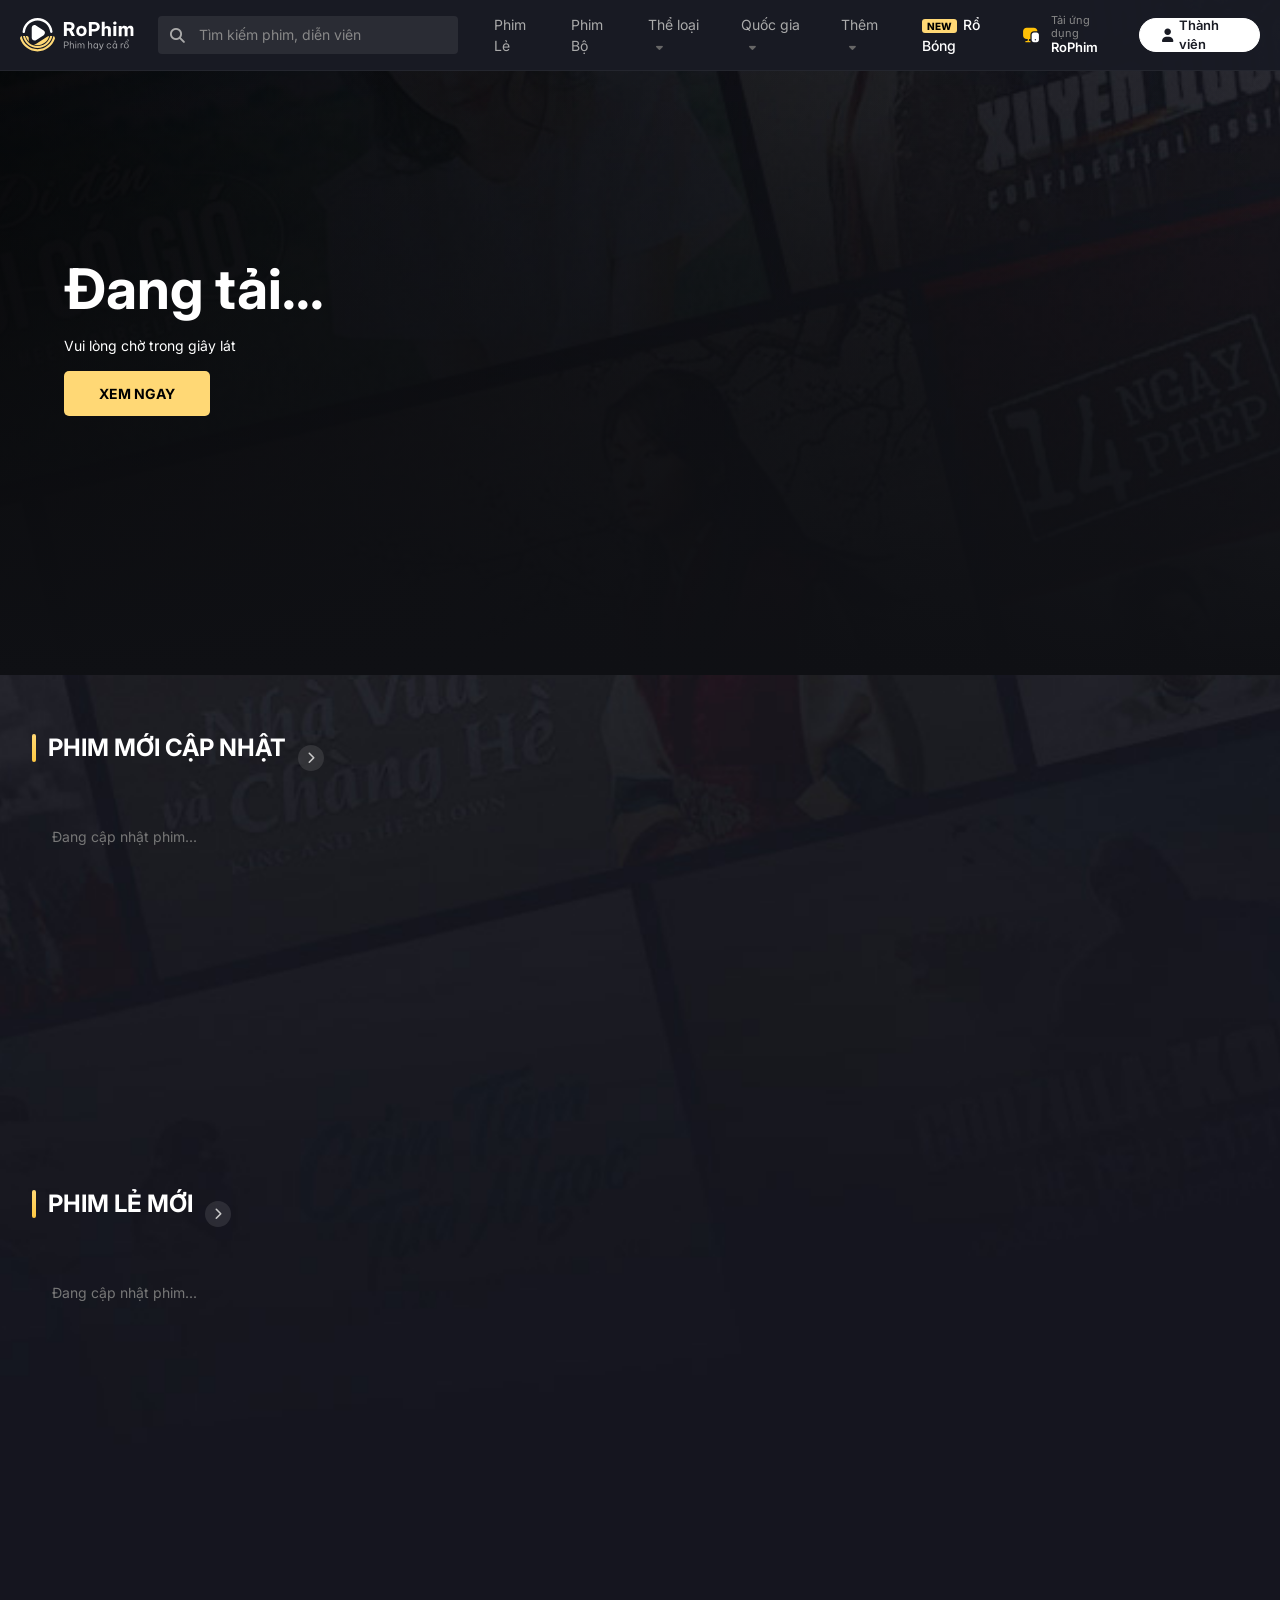
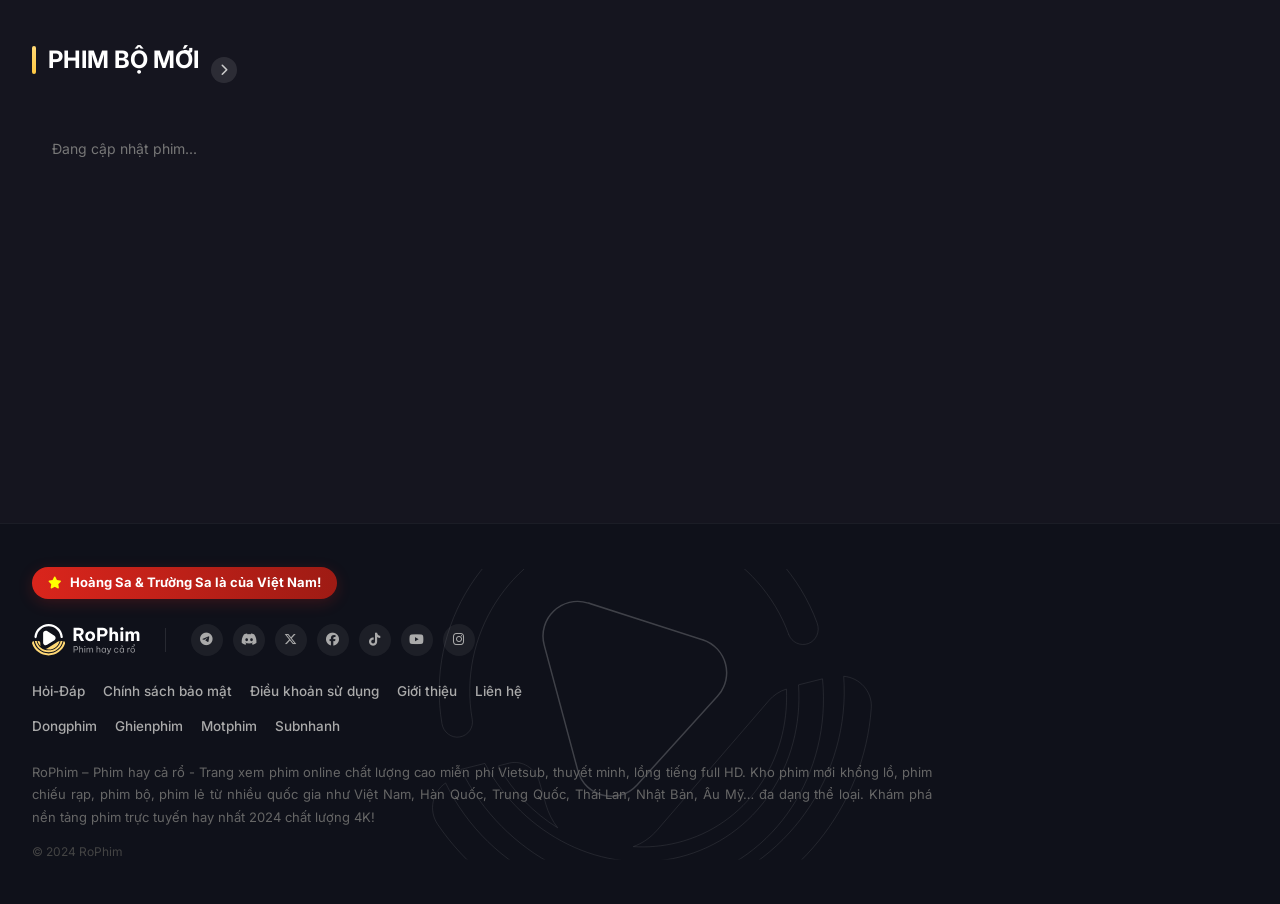
<file: index.html>
<!doctype html>
<html lang="vi">
  <head>
    <meta charset="UTF-8" />
    <meta name="viewport" content="width=device-width, initial-scale=1.0" />
    <title>Rophim</title>

    <link
      href="https://fonts.googleapis.com/css2?family=Inter:wght@300;400;500;600;700&display=swap"
      rel="stylesheet"
    />

    <link
      rel="stylesheet"
      href="https://cdnjs.cloudflare.com/ajax/libs/font-awesome/6.5.1/css/all.min.css"
    />

    <link rel="stylesheet" href="./css/variables.css" />
    <link rel="stylesheet" href="./css/style.css" />
    <link rel="stylesheet" href="./css/components.css" />
    <link rel="stylesheet" href="./css/homepage.css" />

    <script src="./js/components.js"></script>
    <script src="./js/config.js"></script>
    <script src="./js/utils.js"></script>
    <script src="./js/api.js"></script>
    <script src="./js/auth.js"></script>
    <script src="./js/main.js"></script>
    <script src="./js/homepage.js"></script>
  </head>

  <body>
    <div id="header-placeholder"></div>

    <main
      style="
        background: url(&quot;./assets/images/banners/home-background.jpg&quot;)
          no-repeat center top/cover;
      "
      class="home"
    >
      <section class="banner" id="heroBanner">
        <div class="banner-content" id="heroContent">
          <h1 id="heroTitle">Đang tải...</h1>
          <p id="heroDesc">Vui lòng chờ trong giây lát</p>
          <a href="#" class="btn-watch" id="heroPlayBtn">Xem Ngay</a>
        </div>
      </section>

      <div class="container">
        <section class="movie-section">
          <div class="section-header">
            <h2 class="section-title">PHIM MỚI CẬP NHẬT</h2>
            <a href="movies.html" class="btn-more-link" title="Xem thêm">
              <i class="fa-solid fa-chevron-right"></i>
            </a>
          </div>
          <div class="movie-grid" id="movieGrid"></div>
        </section>
        <section class="movie-section">
          <div class="section-header">
            <h2 class="section-title">PHIM LẺ MỚI</h2>
            <a href="movies.html" class="btn-more-link">
              <i class="fa-solid fa-chevron-right"></i>
            </a>
          </div>
          <div class="movie-grid" id="phimLeGrid"></div>
        </section>

        <section class="movie-section">
          <div class="section-header">
            <h2 class="section-title">PHIM BỘ MỚI</h2>
            <a href="series.html" class="btn-more-link">
              <i class="fa-solid fa-chevron-right"></i>
            </a>
          </div>
          <div class="movie-grid" id="phimBoGrid"></div>
        </section>
      </div>
    </main>

    <div id="footer-placeholder"></div>
  </body>
</html>
</file>
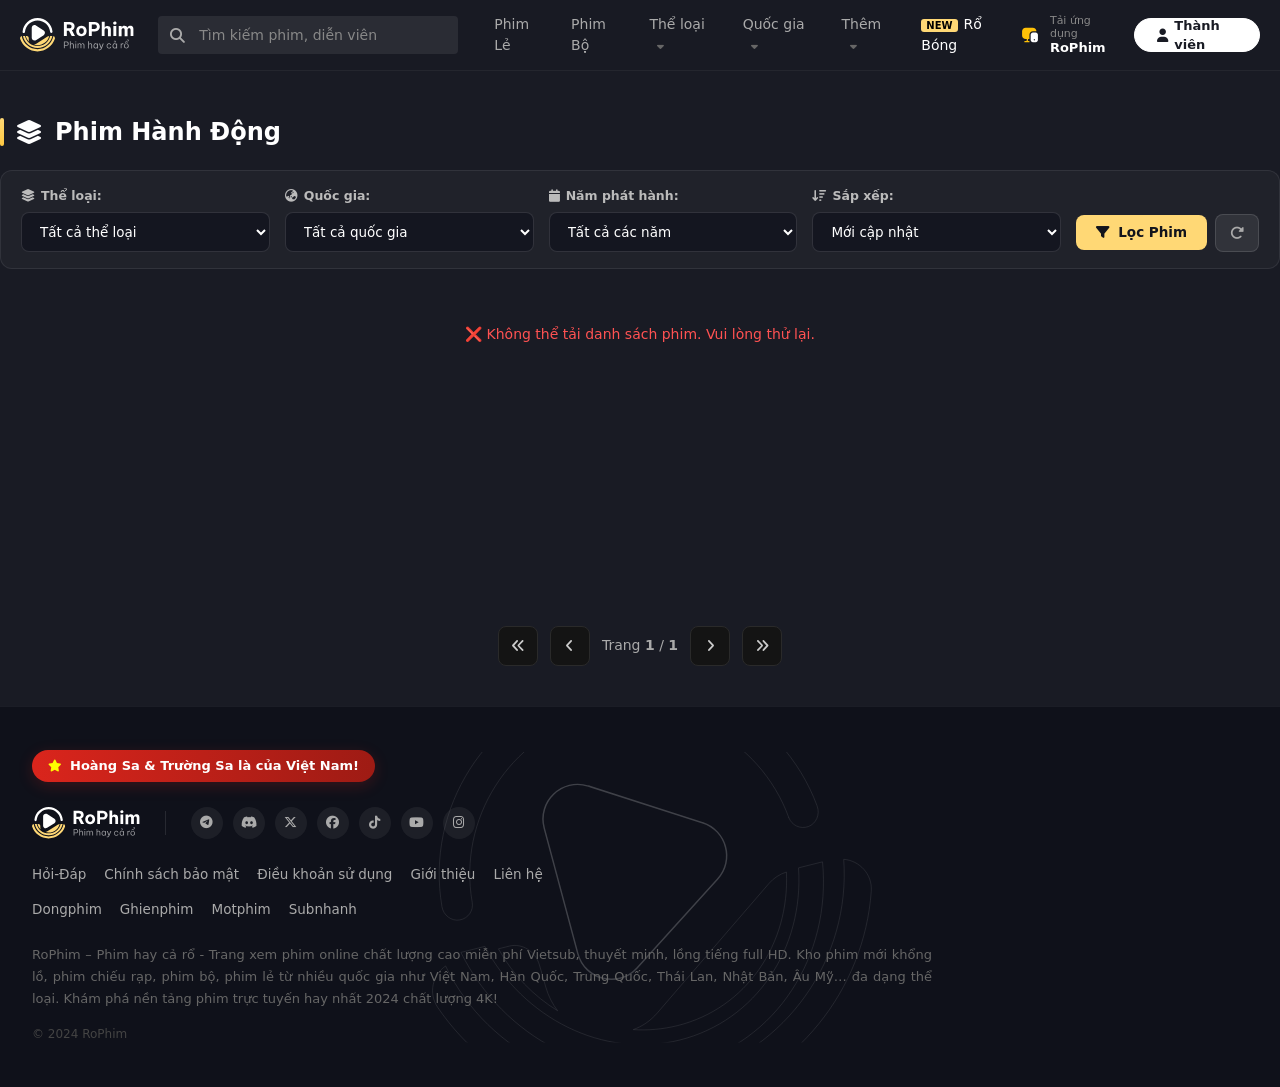
<file: category.html>
<!doctype html>
<html lang="vi">
  <head>
    <meta charset="UTF-8" />
    <meta name="viewport" content="width=device-width, initial-scale=1.0" />
    <title>Thể loại phim | RoPhim</title>

    <link
      href="https://fonts.googleapis.com/css2?family=Inter:wght@300;400;500;600;700&display=swap"
      rel="stylesheet"
    />
    <link
      rel="stylesheet"
      href="https://cdnjs.cloudflare.com/ajax/libs/font-awesome/6.5.1/css/all.min.css"
    />

    <link rel="stylesheet" href="./css/variables.css" />
    <link rel="stylesheet" href="./css/style.css" />
    <link rel="stylesheet" href="./css/components.css" />

    <script src="./js/components.js"></script>
    <script src="./js/config.js"></script>
    <script src="./js/utils.js"></script>
    <script src="./js/api.js"></script>
    <script src="./js/auth.js"></script>
    <script src="./js/filter.js"></script>
    <script src="./js/category.js" defer></script>
    <script src="./js/main.js"></script>
  </head>

  <body>
    <div id="header-placeholder"></div>

    <main style="padding-top: 90px; max-width: 1692px; margin: 0 auto">
      <section class="mt-3 mb-4">
        <h2 class="section-title">
          <i class="fa-solid fa-layer-group"></i>
          <span id="category-page-title">Thể loại phim</span>
        </h2>

        <div id="movie-filter-bar"></div>

        <div class="movie-grid" id="category-grid"></div>

        <div class="pagination">
          <button class="page-btn" id="firstPage" title="Về trang đầu">
            <i class="fa-solid fa-angles-left"></i>
          </button>

          <button class="page-btn" id="prevPage" title="Trang trước">
            <i class="fa-solid fa-angle-left"></i>
          </button>

          <span class="page-info">
            Trang <strong id="currentPage">1</strong> /
            <strong id="totalPage">1</strong>
          </span>

          <button class="page-btn" id="nextPage" title="Trang sau">
            <i class="fa-solid fa-angle-right"></i>
          </button>

          <button class="page-btn" id="lastPage" title="Về trang cuối">
            <i class="fa-solid fa-angles-right"></i>
          </button>
        </div>
      </section>
    </main>

    <div id="footer-placeholder"></div>
  </body>
</html>
</file>
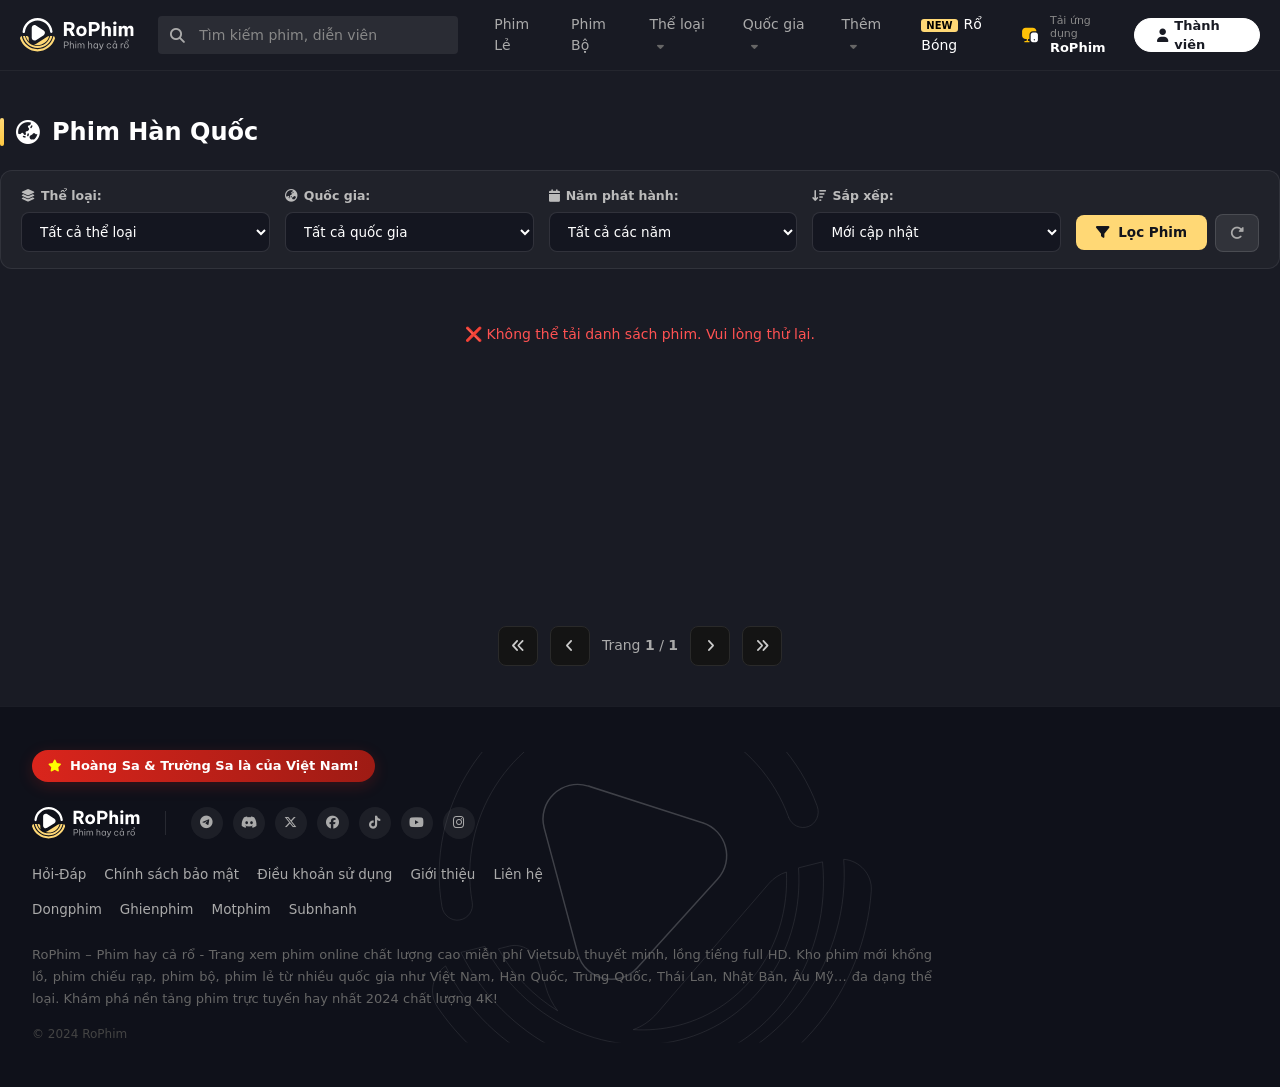
<file: country.html>
<!doctype html>
<html lang="vi">
  <head>
    <meta charset="UTF-8" />
    <meta name="viewport" content="width=device-width, initial-scale=1.0" />
    <title>Quốc gia phim | RoPhim</title>

    <link
      href="https://fonts.googleapis.com/css2?family=Inter:wght@300;400;500;600;700&display=swap"
      rel="stylesheet"
    />
    <link
      rel="stylesheet"
      href="https://cdnjs.cloudflare.com/ajax/libs/font-awesome/6.5.1/css/all.min.css"
    />

    <link rel="stylesheet" href="./css/variables.css" />
    <link rel="stylesheet" href="./css/style.css" />
    <link rel="stylesheet" href="./css/components.css" />

    <script src="./js/components.js"></script>
    <script src="./js/config.js"></script>
    <script src="./js/utils.js"></script>
    <script src="./js/api.js"></script>
    <script src="./js/auth.js"></script>
    <script src="./js/filter.js"></script>
    <script src="./js/country.js" defer></script>
    <script src="./js/main.js"></script>
  </head>

  <body>
    <div id="header-placeholder"></div>

    <main style="padding-top: 90px; max-width: 1692px; margin: 0 auto">
      <section class="mt-3 mb-4">
        <h2 class="section-title">
          <i class="fa-solid fa-earth-asia"></i>
          <span id="country-page-title">Quốc gia</span>
        </h2>

        <div id="movie-filter-bar"></div>

        <div class="movie-grid" id="country-grid"></div>

        <div class="pagination">
          <button class="page-btn" id="firstPage" title="Về trang đầu">
            <i class="fa-solid fa-angles-left"></i>
          </button>

          <button class="page-btn" id="prevPage" title="Trang trước">
            <i class="fa-solid fa-angle-left"></i>
          </button>

          <span class="page-info">
            Trang <strong id="currentPage">1</strong> /
            <strong id="totalPage">1</strong>
          </span>

          <button class="page-btn" id="nextPage" title="Trang sau">
            <i class="fa-solid fa-angle-right"></i>
          </button>

          <button class="page-btn" id="lastPage" title="Về trang cuối">
            <i class="fa-solid fa-angles-right"></i>
          </button>
        </div>
      </section>
    </main>

    <div id="footer-placeholder"></div>
  </body>
</html>
</file>
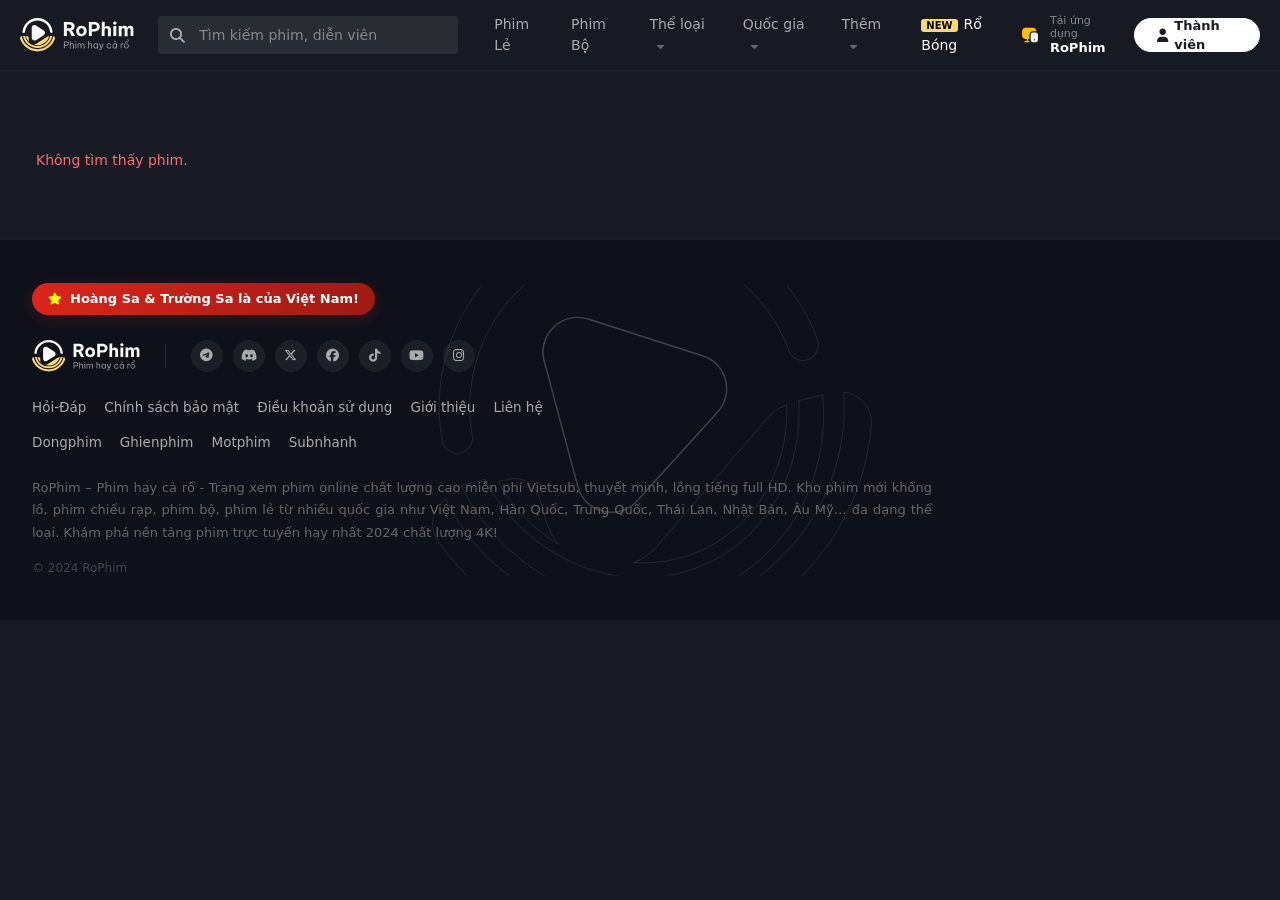
<file: detail.html>
<!doctype html>
<html lang="vi">
  <head>
    <meta charset="UTF-8" />
    <meta name="viewport" content="width=device-width, initial-scale=1.0" />
    <title>Chi tiết phim | Rophim</title>
    <link
      href="https://fonts.googleapis.com/css2?family=Inter:wght@300;400;500;600;700&display=swap"
      rel="stylesheet"
    />
    <link
      rel="stylesheet"
      href="https://cdnjs.cloudflare.com/ajax/libs/font-awesome/6.5.1/css/all.min.css"
    />

    <link rel="stylesheet" href="./css/variables.css" />
    <link rel="stylesheet" href="./css/style.css" />
    <link rel="stylesheet" href="./css/components.css" />

    <script src="./js/components.js"></script>
    <script src="./js/config.js"></script>
    <script src="./js/utils.js"></script>
    <script src="./js/api.js"></script>
    <script src="./js/auth.js"></script>
    <script src="./js/detail.js" defer></script>
    <script src="./js/main.js"></script>

    <style>
      .detail-wrap {
        padding: 16px;
      }
      .detail-head {
        display: flex;
        gap: 16px;
        flex-wrap: wrap;
      }
      .detail-poster {
        width: 260px;
        flex: 0 0 260px;
      }
      .detail-poster img {
        width: 100%;
        border-radius: 12px;
      }
      .detail-info {
        flex: 1;
        min-width: 280px;
      }
      .detail-meta {
        display: flex;
        flex-wrap: wrap;
        gap: 10px;
        color: #bdbdbd;
        margin: 8px 0 12px;
      }
      .detail-desc {
        color: #d0d0d0;
        line-height: 1.7;
      }
      .detail-row {
        margin-top: 10px;
        color: #d0d0d0;
      }
      .chip {
        padding: 4px 10px;
        border-radius: 999px;
        background: rgba(255, 255, 255, 0.08);
      }
      .episode-grid {
        display: flex;
        flex-wrap: wrap;
        gap: 10px;
        margin-top: 15px;
      }

      .episode-btn {
        padding: 8px 14px;
        border-radius: 8px;
        border: 1px solid rgba(255, 255, 255, 0.1);
        background: rgba(255, 255, 255, 0.05);
        color: #fff;
        cursor: pointer;
        transition: 0.2s ease;
      }

      .episode-btn:hover {
        background: #e50914;
        border-color: #e50914;
      }

      .hero-banner {
        height: 420px;
        background-size: cover;
        background-position: center;
        border-radius: 14px;
        margin-bottom: 20px;
        position: relative;
      }

      .hero-banner::after {
        content: "";
        position: absolute;
        inset: 0;
        border-radius: 14px;
        background: linear-gradient(to bottom, rgba(0, 0, 0, 0.4), #0f172a 95%);
      }

      .detail-head {
        margin-top: -160px;
        position: relative;
        z-index: 2;
      }

      .btn-watch {
        background: #facc15;
        color: #000;
        padding: 12px 26px;
        border-radius: 40px;
        font-weight: 600;
        display: inline-flex;
        align-items: center;
        gap: 8px;
        cursor: pointer;
        margin: 15px 0 20px;
        transition: 0.2s;
      }

      .btn-watch:hover {
        opacity: 0.9;
      }
    </style>
  </head>

  <body>
    <div id="header-placeholder"></div>

    <main style="padding-top: 90px; max-width: 1692px; margin: 0 auto">
      <section class="mt-3 mb-4">
        <div class="detail-wrap">
          <div id="loading" style="padding: 20px; color: #aaa">
            🎬 Đang tải thông tin phim...
          </div>
          <div
            id="error"
            style="display: none; padding: 20px; color: #ff6b6b"
          ></div>

          <div id="content" style="display: none">
            <div id="heroBanner" class="hero-banner"></div>
            <div class="detail-head">
              <div class="detail-poster">
                <img id="poster" alt="" />
              </div>

              <div class="detail-info">
                <h2 class="section-title" style="margin: 0">
                  <i class="fa-solid fa-film"></i>
                  <span id="title"></span>
                </h2>

                <div class="detail-meta" id="meta"></div>
                <div class="btn-watch" id="watchBtn">
                  <i class="fa fa-play"></i> Xem ngay
                </div>

                <p class="detail-desc" id="desc"></p>

                <div class="detail-row">
                  <b>Thể loại:</b> <span id="categories"></span>
                </div>
                <div class="detail-row">
                  <b>Quốc gia:</b> <span id="countries"></span>
                </div>
                <div class="detail-row">
                  <b>Diễn viên:</b> <span id="actors"></span>
                </div>
                <div class="detail-row">
                  <b>Đạo diễn:</b> <span id="directors"></span>
                </div>
              </div>
            </div>
            <hr
              style="margin: 30px 0; border-color: rgba(255, 255, 255, 0.08)"
            />
            <h3 class="section-title">
              <i class="fa-solid fa-list"></i> Danh sách tập
            </h3>

            <div id="episodeList" class="episode-grid"></div>

            <section class="movie-section mt-5">
              <div class="section-header">
                <h2 class="section-title">CÓ THỂ BẠN SẼ THÍCH</h2>
              </div>
              <div class="movie-grid" id="recommendationGrid"></div>
            </section>
          </div>
        </div>
      </section>
    </main>

    <div id="footer-placeholder"></div>
  </body>
</html>
</file>
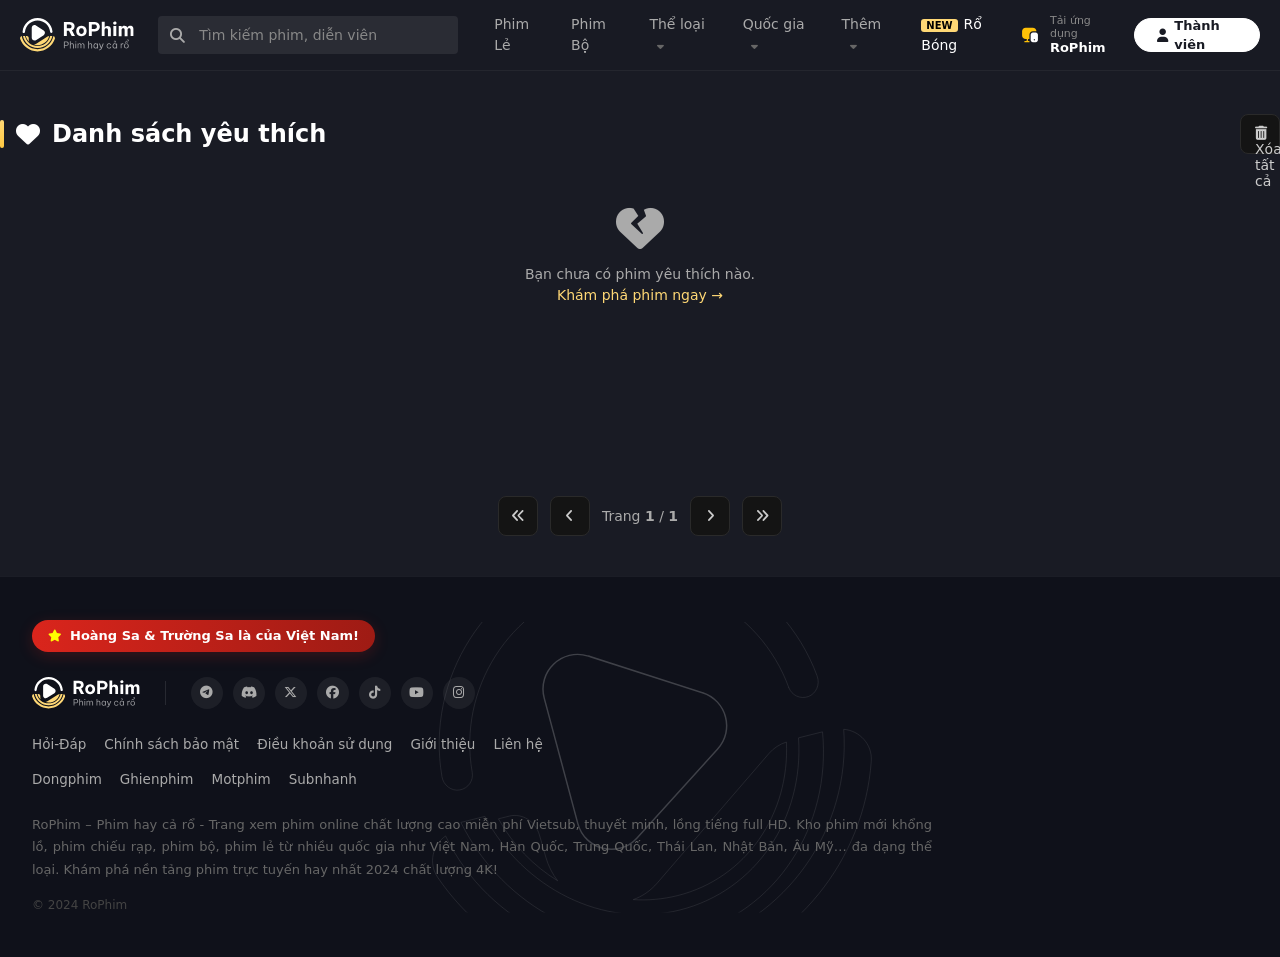
<file: favorites.html>
<!doctype html>
<html lang="vi">
  <head>
    <meta charset="UTF-8" />
    <meta name="viewport" content="width=device-width, initial-scale=1.0" />
    <title>Phim yêu thích | Rophim</title>

    <link
      href="https://fonts.googleapis.com/css2?family=Inter:wght@300;400;500;600;700&display=swap"
      rel="stylesheet"
    />
    <link
      rel="stylesheet"
      href="https://cdnjs.cloudflare.com/ajax/libs/font-awesome/6.5.1/css/all.min.css"
    />

    <link rel="stylesheet" href="./css/variables.css" />
    <link rel="stylesheet" href="./css/style.css" />
    <link rel="stylesheet" href="./css/components.css" />

    <script src="./js/config.js"></script>
    <script src="./js/utils.js"></script>
    <script src="./js/api.js"></script>
    <script src="./js/auth.js"></script>
    <script src="./js/main.js"></script>
    <script src="./js/components.js"></script>
    <script src="./js/favorites.js" defer></script>
  </head>

  <body>
    <div id="header-placeholder"></div>

    <main style="padding-top: 90px; max-width: 1692px; margin: 0 auto">
      <section class="mt-3 mb-4">
        <div
          style="
            display: flex;
            justify-content: space-between;
            align-items: center;
            gap: 12px;
            flex-wrap: wrap;
            margin-bottom: 10px;
          "
        >
          <h2 class="section-title" style="margin: 0">
            <i class="fa-solid fa-heart"></i>
            Danh sách yêu thích
          </h2>

          <button
            id="clearFavoritesBtn"
            class="page-btn"
            style="padding: 10px 14px"
            title="Xóa toàn bộ yêu thích"
          >
            <i class="fa-solid fa-trash-can"></i> Xóa tất cả
          </button>
        </div>

        <div class="movie-grid" id="favorites-grid"></div>

        <div class="pagination">
          <button class="page-btn" id="firstPage" title="Về trang đầu">
            <i class="fa-solid fa-angles-left"></i>
          </button>

          <button class="page-btn" id="prevPage" title="Trang trước">
            <i class="fa-solid fa-angle-left"></i>
          </button>

          <span class="page-info">
            Trang <strong id="currentPage">1</strong> /
            <strong id="totalPage">1</strong>
          </span>

          <button class="page-btn" id="nextPage" title="Trang sau">
            <i class="fa-solid fa-angle-right"></i>
          </button>

          <button class="page-btn" id="lastPage" title="Về trang cuối">
            <i class="fa-solid fa-angles-right"></i>
          </button>
        </div>
      </section>
    </main>

    <div id="footer-placeholder"></div>
  </body>
</html>
</file>
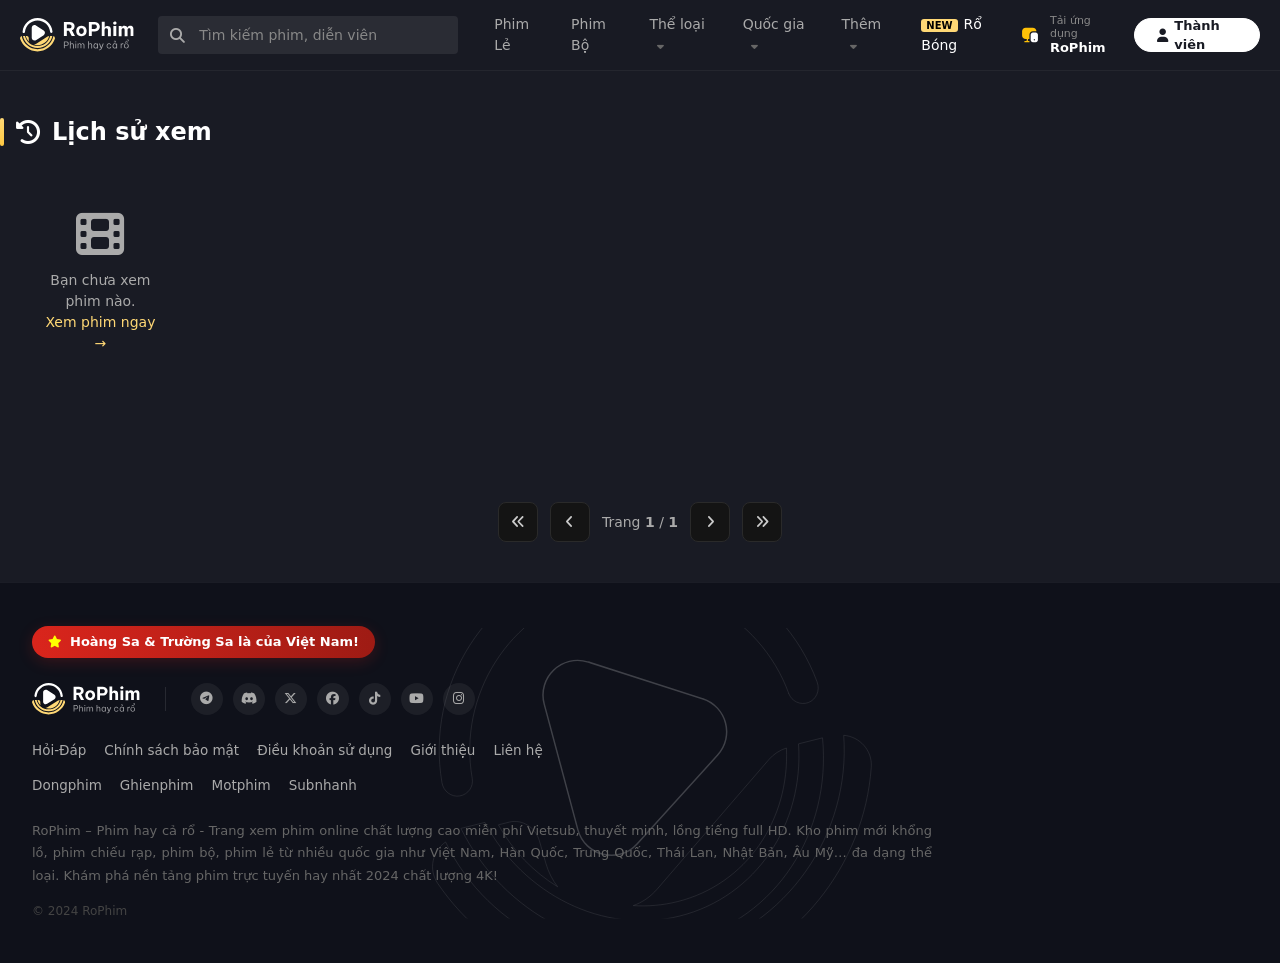
<file: history.html>
<!doctype html>
<html lang="vi">
  <head>
    <meta charset="UTF-8" />
    <meta name="viewport" content="width=device-width, initial-scale=1.0" />
    <title>Lịch sử xem | Rophim</title>

    <link
      href="https://fonts.googleapis.com/css2?family=Inter:wght@300;400;500;600;700&display=swap"
      rel="stylesheet"
    />
    <link
      rel="stylesheet"
      href="https://cdnjs.cloudflare.com/ajax/libs/font-awesome/6.5.1/css/all.min.css"
    />

    <link rel="stylesheet" href="./css/variables.css" />
    <link rel="stylesheet" href="./css/style.css" />
    <link rel="stylesheet" href="./css/components.css" />

    <script src="./js/config.js"></script>
    <script src="./js/utils.js"></script>
    <script src="./js/api.js"></script>
    <script src="./js/auth.js"></script>
    <script src="./js/main.js"></script>
    <script src="./js/components.js"></script>
    <script src="./js/history.js" defer></script>
  </head>

  <body>
    <div id="header-placeholder"></div>
    <main style="padding-top: 90px; max-width: 1692px; margin: 0 auto">
      <section class="mt-3 mb-4">
        <h2 class="section-title">
          <i class="fa-solid fa-clock-rotate-left"></i>
          Lịch sử xem
        </h2>

        <div class="movie-grid" id="history-grid"></div>

        <div class="pagination">
          <button class="page-btn" id="firstPage" title="Về trang đầu">
            <i class="fa-solid fa-angles-left"></i>
          </button>

          <button class="page-btn" id="prevPage" title="Trang trước">
            <i class="fa-solid fa-angle-left"></i>
          </button>

          <span class="page-info">
            Trang <strong id="currentPage">1</strong> /
            <strong id="totalPage">1</strong>
          </span>

          <button class="page-btn" id="nextPage" title="Trang sau">
            <i class="fa-solid fa-angle-right"></i>
          </button>

          <button class="page-btn" id="lastPage" title="Về trang cuối">
            <i class="fa-solid fa-angles-right"></i>
          </button>
        </div>
      </section>
    </main>

    <div id="footer-placeholder"></div>
  </body>
</html>
</file>
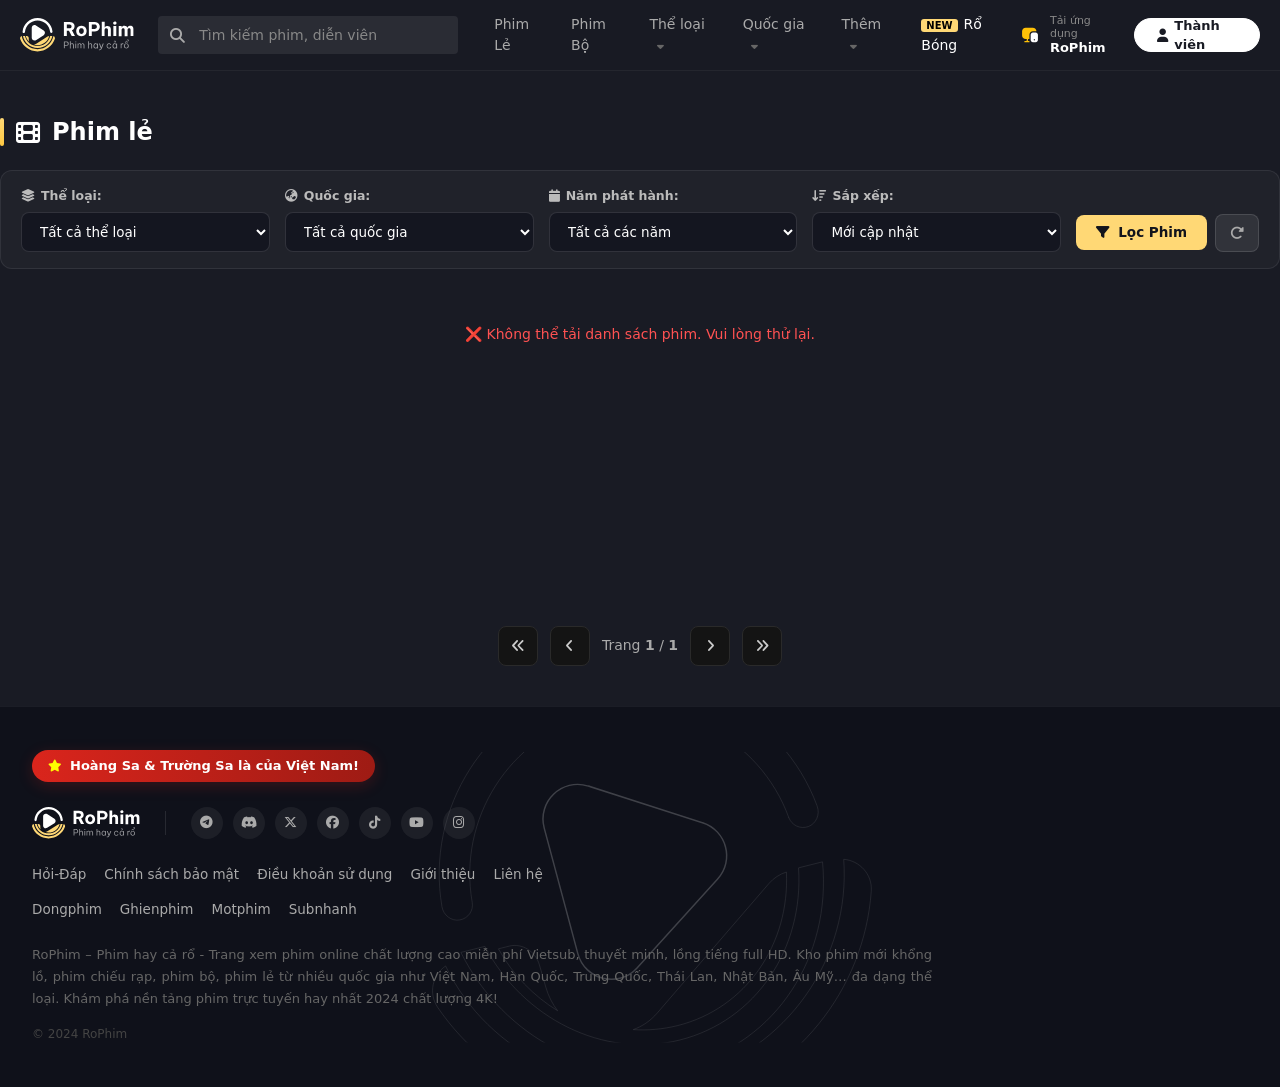
<file: movies.html>
<!doctype html>
<html lang="vi">
  <head>
    <meta charset="UTF-8" />
    <meta name="viewport" content="width=device-width, initial-scale=1.0" />
    <title>Phim lẻ | Rophim</title>

    <link
      href="https://fonts.googleapis.com/css2?family=Inter:wght@300;400;500;600;700&display=swap"
      rel="stylesheet"
    />
    <link
      rel="stylesheet"
      href="https://cdnjs.cloudflare.com/ajax/libs/font-awesome/6.5.1/css/all.min.css"
    />

    <link rel="stylesheet" href="./css/variables.css" />
    <link rel="stylesheet" href="./css/style.css" />
    <link rel="stylesheet" href="./css/components.css" />

    <script src="./js/components.js"></script>
    <script src="./js/config.js"></script>
    <script src="./js/utils.js"></script>
    <script src="./js/api.js"></script>
    <script src="./js/auth.js"></script>
    <script src="./js/filter.js"></script>
    <script src="./js/movies.js" defer></script>
    <script src="./js/main.js"></script>
  </head>

  <body>
    <div id="header-placeholder"></div>

    <main style="padding-top: 90px; max-width: 1692px; margin: 0 auto">
      <section class="mt-3 mb-4">
        <h2 class="section-title">
          <i class="fa-solid fa-film"></i>
          Phim lẻ
        </h2>

        <div id="movie-filter-bar"></div>

        <div class="movie-grid" id="movies-grid"></div>

        <div class="pagination">
          <button class="page-btn" id="firstPage" title="Về trang đầu">
            <i class="fa-solid fa-angles-left"></i>
          </button>

          <button class="page-btn" id="prevPage" title="Trang trước">
            <i class="fa-solid fa-angle-left"></i>
          </button>

          <span class="page-info">
            Trang <strong id="currentPage">1</strong> /
            <strong id="totalPage">1</strong>
          </span>

          <button class="page-btn" id="nextPage" title="Trang sau">
            <i class="fa-solid fa-angle-right"></i>
          </button>

          <button class="page-btn" id="lastPage" title="Về trang cuối">
            <i class="fa-solid fa-angles-right"></i>
          </button>
        </div>
      </section>
    </main>

    <div id="footer-placeholder"></div>
  </body>
</html>
</file>
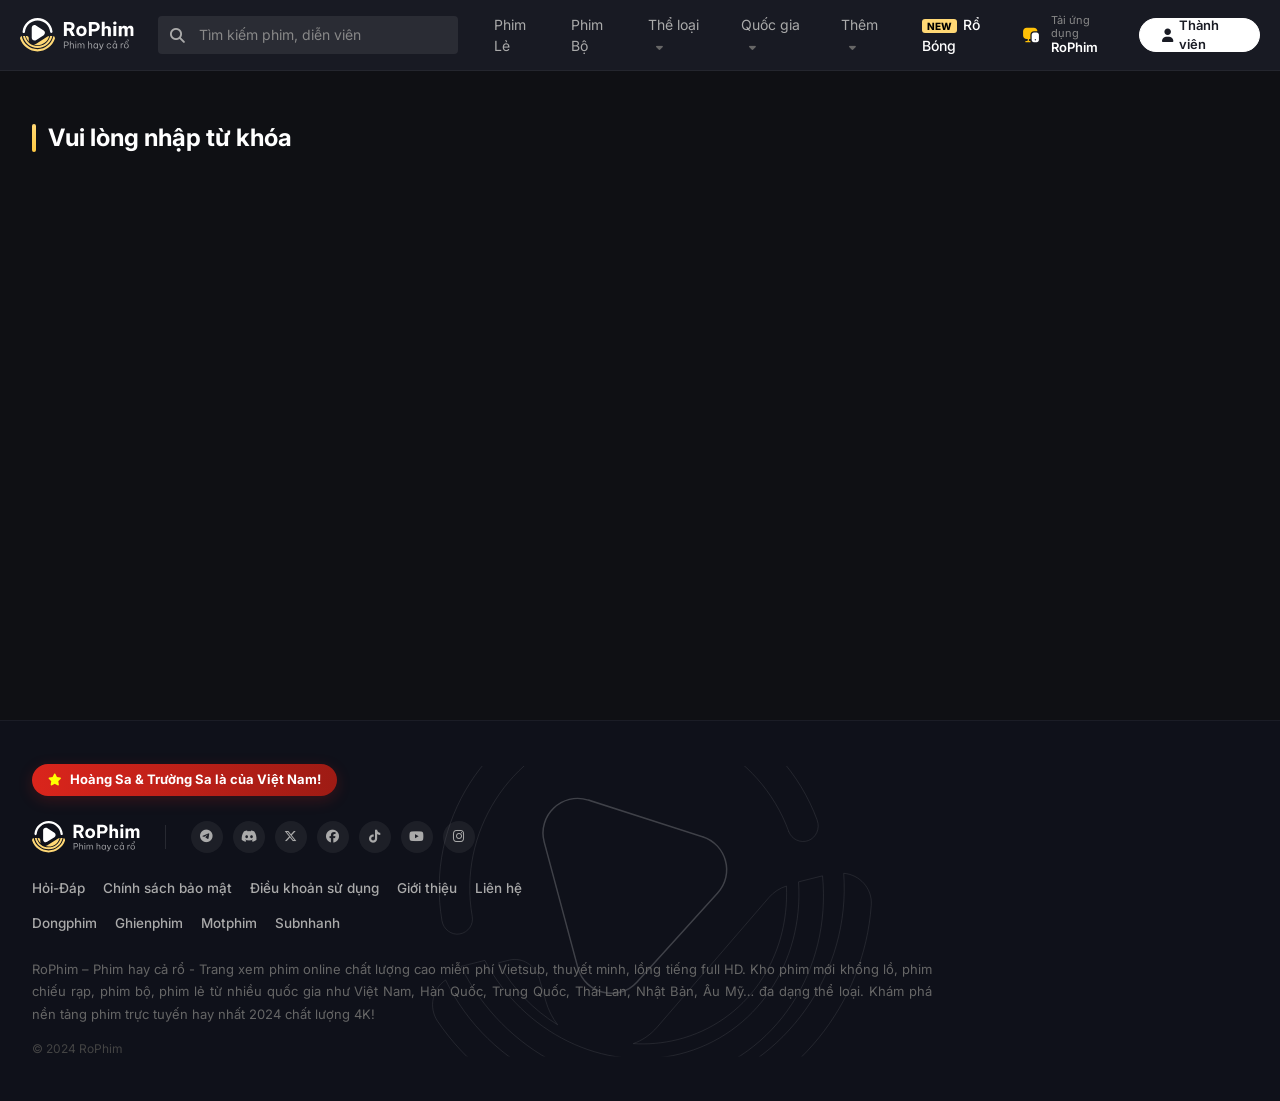
<file: search.html>
<!DOCTYPE html>
<html lang="vi">
<head>
    <meta charset="UTF-8" />
    <meta name="viewport" content="width=device-width, initial-scale=1.0" />
    <title>Kết quả tìm kiếm - RoPhim</title>

    <link href="https://fonts.googleapis.com/css2?family=Inter:wght@300;400;500;600;700&display=swap" rel="stylesheet" />
    <link rel="stylesheet" href="https://cdnjs.cloudflare.com/ajax/libs/font-awesome/6.5.1/css/all.min.css" />

    <link rel="stylesheet" href="./css/variables.css" />
    <link rel="stylesheet" href="./css/style.css" />
    <link rel="stylesheet" href="./css/components.css" />
    <link rel="stylesheet" href="./css/homepage.css">

    <script src="./js/config.js?v=3"></script>
    <script src="./js/utils.js?v=3"></script>
    <script src="./js/api.js?v=3"></script>
    <script src="./js/auth.js"></script>
    <script src="./js/main.js?v=3"></script>
    <script src="./js/components.js?v=3"></script>
    <script src="./js/search.js?v=3" defer></script>
</head>
<body>
    <div id="header-placeholder"></div>
    
    <main class="container" style="padding-top: 120px; min-height: 80vh;">
        <div class="section-header">
            <h2 class="section-title" id="searchTitle">Đang tìm kiếm...</h2>
        </div>
        
        <div class="movie-grid" id="searchResultGrid">
            </div>
    </main>

    <div id="footer-placeholder"></div>

</body>
</html>
</file>
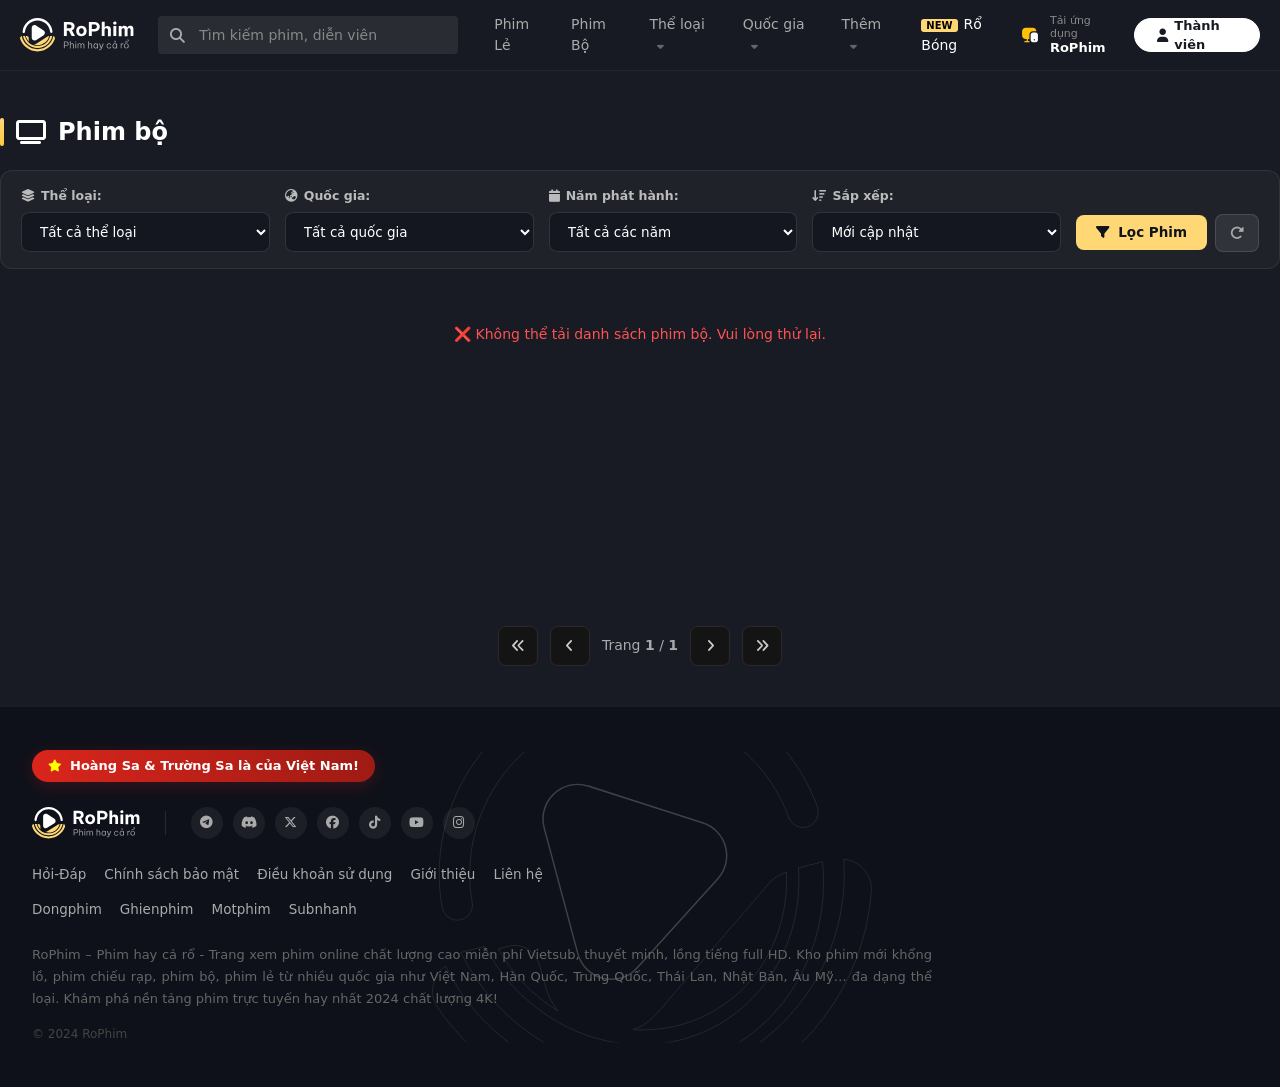
<file: series.html>
<!doctype html>
<html lang="vi">
  <head>
    <meta charset="UTF-8" />
    <meta name="viewport" content="width=device-width, initial-scale=1.0" />
    <title>Phim bộ | Rophim</title>

    <link
      href="https://fonts.googleapis.com/css2?family=Inter:wght@300;400;500;600;700&display=swap"
      rel="stylesheet"
    />
    <link
      rel="stylesheet"
      href="https://cdnjs.cloudflare.com/ajax/libs/font-awesome/6.5.1/css/all.min.css"
    />

    <link rel="stylesheet" href="./css/variables.css" />
    <link rel="stylesheet" href="./css/style.css" />
    <link rel="stylesheet" href="./css/components.css" />

    <script src="./js/components.js"></script>
    <script src="./js/config.js"></script>
    <script src="./js/utils.js"></script>
    <script src="./js/api.js"></script>
    <script src="./js/auth.js"></script>
    <script src="./js/filter.js"></script>
    <script src="./js/series.js" defer></script>
    <script src="./js/main.js"></script>
  </head>

  <body>
    <div id="header-placeholder"></div>

    <main style="padding-top: 90px; max-width: 1692px; margin: 0 auto">
      <section class="mt-3 mb-4">
        <h2 class="section-title">
          <i class="fa-solid fa-tv"></i>
          Phim bộ
        </h2>

        <div id="movie-filter-bar"></div>

        <div class="movie-grid" id="series-grid"></div>
        <div class="pagination">
          <button class="page-btn" id="firstPage" title="Về trang đầu">
            <i class="fa-solid fa-angles-left"></i>
          </button>

          <button class="page-btn" id="prevPage" title="Trang trước">
            <i class="fa-solid fa-angle-left"></i>
          </button>

          <span class="page-info">
            Trang <strong id="currentPage">1</strong> /
            <strong id="totalPage">1</strong>
          </span>

          <button class="page-btn" id="nextPage" title="Trang sau">
            <i class="fa-solid fa-angle-right"></i>
          </button>

          <button class="page-btn" id="lastPage" title="Về trang cuối">
            <i class="fa-solid fa-angles-right"></i>
          </button>
        </div>
      </section>
    </main>

    <div id="footer-placeholder"></div>
  </body>
</html>
</file>
<file: css/variables.css>
:root {
  --bg-color: #191b24;
  --top-bg-default: #202331;
  --footer-bg: #0f111a;

  --text-base: #aaa;
  --text-light: #fff;

  --primary-color: #ffd875;
  --primary-color-hover: #ffde8a;
  --primary-text: #ffd875;

  --bg-2: #282b3a;
  --bg-3: #2f3346;
  --bg-4: #3e435c;
  --border-color: #ffffff10;

  --font-body: "Inter", sans-serif;
  --font-heading: "Tektur", sans-serif;
}
</file>
<file: css/style.css>
* {
  margin: 0;
  padding: 0;
  box-sizing: border-box;
}

button,
input,
optgroup,
select,
textarea {
  margin: 0;
  font-family: inherit;
  font-size: 100%;
  line-height: 1.15;
}

body {
  background-color: #191b24;
  color: #aaaaaa;

  font-family:
    system-ui,
    -apple-system,
    "Segoe UI",
    Roboto,
    "Helvetica Neue",
    Arial,
    sans-serif;

  font-size: 14px;
  line-height: 1.5;
  font-weight: 400;
  -webkit-font-smoothing: antialiased;
}

a {
  text-decoration: none;
  color: inherit;
  transition: color 0.2s ease;
  cursor: pointer;
}
ul {
  list-style: none;
}

.ms-1 {
  margin-left: 4px !important;
}
.ms-2 {
  margin-left: 8px !important;
}
.flex-grow-1 {
  flex-grow: 1;
}

#header-placeholder {
  min-height: 70px;
  background-color: rgba(25, 27, 36, 0.98);
}

#footer-placeholder {
  min-height: 380px;
  background-color: #0f111a;
}

#header {
  position: fixed;
  top: 0;
  left: 0;
  right: 0;
  z-index: 1000;

  background-color: rgba(25, 27, 36, 0.98);

  border-bottom: 1px solid rgba(255, 255, 255, 0.05);
}

.header-elements {
  display: flex;
  align-items: center;
  justify-content: space-between;

  height: 70px;

  padding: 0 20px;
  gap: 24px;
  width: 100%;
  max-width: 1692px;
  margin: 0 auto;
}

.for-mobile {
  display: none;
}

#logo {
  display: flex;
  align-items: center;
  flex-shrink: 0;
}
#logo img {
  height: 34px;
  display: block;
}

#search {
  width: 300px;
  flex-shrink: 0;
  position: relative;
}

.search-icon {
  position: absolute;
  left: 12px;
  top: 50%;
  transform: translateY(-50%);
  z-index: 2;
  pointer-events: none;
  display: flex;
}

.search-icon i {
  color: #aaaaaa;
  font-size: 15px;
}

#search .search-input {
  width: 100%;
  height: 38px;
  line-height: 38px;

  padding: 0 15px 0 40px;

  background-color: rgba(255, 255, 255, 0.08);

  color: #fff;
  font-size: 14px;
  outline: none !important;
  box-shadow: none !important;
  border-radius: 4px;
  border: 1px solid transparent !important;
  transition: all 0.2s ease;
}

#search .search-input:focus {
  background-color: rgba(255, 255, 255, 0.12);
  border-color: rgba(255, 255, 255, 0.1) !important;
}

#search .search-input::placeholder {
  color: #888;
  font-weight: 400;
}

.search-results-dropdown {
  position: absolute;
  top: calc(100% + 10px);
  left: 0;
  right: 0;
  background: rgba(15, 17, 26, 0.98);
  backdrop-filter: blur(20px);
  -webkit-backdrop-filter: blur(20px);
  border-radius: 8px;
  border: 1px solid rgba(255, 255, 255, 0.1);
  box-shadow: 0 10px 30px rgba(0, 0, 0, 0.5);
  z-index: 1001;
  max-height: 450px;
  overflow-y: auto;
  display: none;
  animation: fadeInDown 0.2s ease-out;
}

.search-results-dropdown.active {
  display: block;
}

.search-result-item {
  display: flex;
  gap: 12px;
  padding: 10px;
  border-bottom: 1px solid rgba(255, 255, 255, 0.05);
  transition: all 0.2s;
  cursor: pointer;
}

.search-result-item:last-child {
  border-bottom: none;
}

.search-result-item:hover {
  background: rgba(255, 255, 255, 0.05);
}

.search-result-thumb {
  width: 45px;
  height: 65px;
  flex-shrink: 0;
  border-radius: 4px;
  overflow: hidden;
}

.search-result-thumb img {
  width: 100%;
  height: 100%;
  object-fit: cover;
}

.search-result-info {
  flex: 1;
  display: flex;
  flex-direction: column;
  justify-content: center;
  min-width: 0;
}

.search-result-title {
  font-size: 14px;
  font-weight: 600;
  color: #fff;
  margin-bottom: 4px;
  white-space: nowrap;
  overflow: hidden;
  text-overflow: ellipsis;
}

.search-result-meta {
  font-size: 12px;
  color: #888;
}

.search-no-results {
  padding: 20px;
  text-align: center;
  color: #888;
  font-size: 13px;
}

.search-view-all {
  padding: 12px;
  text-align: center;
  border-top: 1px solid rgba(255, 255, 255, 0.1);
  background: rgba(255, 216, 117, 0.05);
}

.search-view-all a {
  color: #ffd875;
  font-weight: 600;
  font-size: 13px;
}

@keyframes fadeInDown {
  from {
    opacity: 0;
    transform: translateY(-10px);
  }
  to {
    opacity: 1;
    transform: translateY(0);
  }
}

.el-group {
  display: flex;
  align-items: center;
  flex-grow: 1;
  justify-content: space-between;
}
#main_menu {
  display: flex;
  align-items: center;
  gap: 5px;
}

.menu-item {
  font-size: 14px;
  font-weight: 400;
  color: #aaaaaa;
  height: 70px;
  display: flex;
  align-items: center;
  padding: 0 12px;
  cursor: pointer;
  transition: color 0.2s ease;
}

.menu-item:hover {
  color: #ffd875;
}

.menu-item i {
  font-size: 11px;
  margin-left: 6px;
  color: #666;
  transition: transform 0.2s;
}

.menu-item:hover i.fa-caret-down {
  color: #ffd875;
  transform: rotate(180deg);
}

.new {
  background-color: #ffd875;
  color: #000;
  font-size: 10px;
  font-weight: 800;
  padding: 1px 5px;
  border-radius: 3px;
  margin-right: 6px;
}
.menu-item .highlight {
  color: #fff;
  font-weight: 500;
}

.menu-item-sub {
  position: relative;
}

.menu-item-sub .dropdown {
  position: relative;
  display: flex;
  align-items: center;
  height: 100%;
}

.dropdown-content {
  position: absolute;
  top: 100%;
  left: 50%;
  transform: translateX(-50%) translateY(-10px);
  background: rgba(10, 12, 20, 0.6);
  backdrop-filter: blur(40px) saturate(180%);
  -webkit-backdrop-filter: blur(40px) saturate(180%);
  min-width: 600px;
  max-width: 900px;
  border-radius: 12px;
  box-shadow:
    0 8px 32px rgba(0, 0, 0, 0.5),
    0 0 0 1px rgba(255, 255, 255, 0.1) inset;
  padding: 20px;
  opacity: 0;
  visibility: hidden;
  transition: all 0.3s cubic-bezier(0.4, 0, 0.2, 1);
  z-index: 1000;
  border: 1px solid rgba(255, 255, 255, 0.2);
}

.menu-item-sub:hover .dropdown-content {
  opacity: 1;
  visibility: visible;
  transform: translateX(-50%) translateY(0);
}

.dropdown-grid {
  display: grid;
  grid-template-columns: repeat(4, 1fr);
  gap: 8px 16px;
  max-height: 500px;
  overflow-y: auto;
  padding: 0;
}

.dropdown-grid::-webkit-scrollbar {
  width: 6px;
}

.dropdown-grid::-webkit-scrollbar-track {
  background: rgba(255, 255, 255, 0.05);
  border-radius: 3px;
}

.dropdown-grid::-webkit-scrollbar-thumb {
  background: rgba(255, 216, 117, 0.5);
  border-radius: 3px;
}

.dropdown-grid::-webkit-scrollbar-thumb:hover {
  background: rgba(255, 216, 117, 0.7);
}

.dropdown-item {
  display: block;
  padding: 8px 12px;
  color: #fff;
  text-decoration: none;
  font-size: 14px;
  border-radius: 4px;
  transition: all 0.2s ease;
  white-space: nowrap;
  overflow: hidden;
  text-overflow: ellipsis;
}

.dropdown-item:hover {
  background-color: rgba(255, 216, 117, 0.15);
  color: #ffd875;
}

.dropdown-content::before {
  content: "";
  position: absolute;
  bottom: 100%;
  left: 50%;
  transform: translateX(-50%);

  border-left: 8px solid transparent;
  border-right: 8px solid transparent;
  border-bottom: 8px solid rgba(255, 255, 255, 0.1);
}

.dropdown-content::after {
  content: "";
  position: absolute;
  bottom: 100%;
  left: 50%;
  transform: translateX(-50%);

  border-left: 7px solid transparent;
  border-right: 7px solid transparent;
  border-bottom: 7px solid rgba(25, 27, 36, 0.98);

  margin-bottom: -1px;
}

.app-download-button {
  display: flex;
  align-items: center;
  gap: 10px;
  margin-right: 25px;
  cursor: pointer;
}
.app-download-button:hover .text strong {
  color: #ffd875;
}

.inc-icon svg {
  width: 20px;
  height: 20px;
  display: block;
}
.text.text-light {
  display: flex;
  flex-direction: column;
  line-height: 1.2;
}
.text.text-light span {
  font-size: 11px;
  color: #888;
}
.text.text-light strong {
  font-size: 13px;
  color: #fff;
  font-weight: 600;
}

.button-user {
  background-color: #fff;
  color: #191b24;
  height: 34px;
  padding: 0 18px;
  border-radius: 100px;
  display: flex;
  align-items: center;
  font-size: 13px;
  font-weight: 600;
  border: 1px solid #fff;
  transition: all 0.2s ease;
}

.button-user:hover {
  background-color: transparent;
  color: #fff;
}
.line-center {
  display: flex;
  align-items: center;
  gap: 6px;
}
.button-user i {
  font-size: 13px;
}

#footer {
  background-color: #0f111a;

  border-top: 1px solid rgba(255, 255, 255, 0.05);

  position: relative;
  overflow: hidden;
  margin-top: auto;
}

.footer-elements {
  position: relative;
  width: 100%;
  max-width: 1692px;
  margin: 0 auto;

  padding: 32px;

  min-height: 380px;
  display: flex;
  align-items: center;
}

.footer-bg-icon {
  position: absolute;
  top: 50%;
  left: 50%;
  transform: translate(-50%, -50%);
  z-index: 0;
  pointer-events: none;

  width: 550px;

  opacity: 100%;

  filter: brightness(0) invert(1);
}

.footer-bg-icon img {
  width: 100%;
  display: block;
}

.footer-content {
  position: relative;
  z-index: 1;
  width: 100%;
  max-width: 900px;
}

.vn-badge {
  display: inline-flex;
  align-items: center;
  gap: 8px;
  background: linear-gradient(90deg, #da251c 0%, #9e1b14 100%);
  padding: 6px 16px;
  border-radius: 50px;
  margin-bottom: 25px;
  color: #fff;
  font-size: 13px;
  font-weight: 700;
  box-shadow: 0 4px 15px rgba(218, 37, 28, 0.2);
}
.yellow-star {
  color: #ffff00;
  font-size: 12px;
}

.brand-social-row {
  display: flex;
  align-items: center;
  gap: 25px;
  margin-bottom: 25px;
}

.footer-logo img {
  height: 32px;
  display: block;
}

.vertical-line {
  width: 1px;
  height: 24px;
  background-color: rgba(255, 255, 255, 0.1);
}

.socials {
  display: flex;
  align-items: center;
  gap: 10px;
}

.social-item {
  width: 32px;
  height: 32px;
  background-color: rgba(255, 255, 255, 0.06);
  border-radius: 50%;
  display: flex;
  align-items: center;
  justify-content: center;
  color: #aaa;
  font-size: 13px;
  transition: 0.2s;
}

.social-item:hover {
  background-color: #282b3a;
  color: #fff;
  transform: translateY(-2px);
}

.footer-menu {
  display: flex;
  flex-wrap: wrap;
  gap: 18px;
  margin-bottom: 15px;
}
.footer-menu.sub-links {
  margin-bottom: 25px;
}

.footer-menu a {
  color: #aaaaaa;
  font-size: 13.5px;
  font-weight: 500;
  transition: 0.2s;
}
.footer-menu a:hover {
  color: #ffd875;
}

.footer-notice {
  color: #666;
  font-size: 13px;
  line-height: 1.7;
  margin-bottom: 15px;
  text-align: justify;
}

.footer-copyright {
  color: #444;
  font-size: 12px;
}

.pagination {
  display: flex;
  justify-content: center;
  align-items: center;
  gap: 12px;
  margin: 32px 0 40px;
}

.page-btn {
  width: 40px;
  height: 40px;
  border-radius: 8px;
  border: 1px solid #2a2a2a;
  background: #141414;
  color: #ccc;
  cursor: pointer;
  transition: 0.2s ease;
}

.page-btn:hover {
  background: #ff6600;
  border-color: #ff6600;
  color: #fff;
}

.page-btn.disabled {
  opacity: 0.4;
  pointer-events: none;
}

.page-info {
  color: #aaa;
  font-size: 14px;
}

.scroll-to-top {
  position: fixed;
  bottom: 30px;
  right: 30px;
  width: 54px;
  height: 64px;
  background: #fff;
  color: #1a1c26;
  border: none;
  border-radius: 12px;
  display: flex;
  flex-direction: column;
  align-items: center;
  justify-content: center;
  gap: 4px;
  cursor: pointer;
  opacity: 0;
  visibility: hidden;
  transform: translateY(20px);
  transition: all 0.3s cubic-bezier(0.4, 0, 0.2, 1);
  box-shadow: 0 8px 24px rgba(0, 0, 0, 0.2);
  z-index: 1000;
  padding: 8px 0;
}

.scroll-to-top i {
  font-size: 16px;
}

.scroll-text {
  font-size: 9px;
  font-weight: 800;
  line-height: 1.1;
  text-align: center;
  text-transform: uppercase;
}

.scroll-to-top.visible {
  opacity: 1;
  visibility: visible;
  transform: translateY(0);
}

.scroll-to-top:hover {
  background: #f0f0f0;
  transform: translateY(-3px);
  box-shadow: 0 6px 16px rgba(0, 0, 0, 0.4);
}
</file>
<file: css/components.css>
.movie-grid {
  display: grid;
  grid-template-columns: repeat(6, 1fr);
  gap: 15px;
  min-height: 300px;
  margin-bottom: 30px;
}

.movies-grid {
  display: grid;
  grid-template-columns: repeat(auto-fill, minmax(160px, 1fr));
  gap: 16px;
  padding: 20px 0;
}

.movie-card {
  position: relative;
  border-radius: 10px;
  overflow: hidden;
  background-color: rgba(255, 255, 255, 0.03);
  transition: all 0.3s cubic-bezier(0.4, 0, 0.2, 1);
  cursor: pointer;
}

.movie-card:hover {
  transform: translateY(-8px) scale(1.02);
  box-shadow: 0 12px 24px rgba(0, 0, 0, 0.5);
  background-color: rgba(255, 255, 255, 0.05);
}

.movie-card .movie-poster {
  position: relative;
  padding-top: 150%;
  overflow: hidden;
  background: linear-gradient(135deg, #1a1a1a 0%, #0a0a0a 100%);
}

.movie-card .movie-poster img {
  position: absolute;
  top: 0;
  left: 0;
  width: 100%;
  height: 100%;
  object-fit: cover;
  transition: transform 0.3s ease;
}

.movie-card:hover .movie-poster img {
  transform: scale(1.1);
}

.movie-card .poster-overlay {
  position: absolute;
  top: 0;
  left: 0;
  right: 0;
  bottom: 0;
  background: linear-gradient(to top, rgba(0, 0, 0, 0.9) 0%, transparent 60%);
  opacity: 0;
  transition: opacity 0.3s ease;
  display: flex;
  align-items: center;
  justify-content: center;
}

.movie-card:hover .poster-overlay {
  opacity: 1;
}

.poster-overlay .play-icon {
  width: 60px;
  height: 60px;
  border-radius: 50%;
  background-color: rgba(255, 216, 117, 0.9);
  display: flex;
  align-items: center;
  justify-content: center;
  font-size: 24px;
  color: #000;
  transform: scale(0.8);
  transition: transform 0.3s ease;
}

.movie-card:hover .play-icon {
  transform: scale(1);
}

.movie-badges {
  position: absolute;
  top: 8px;
  left: 8px;
  display: flex;
  gap: 6px;
  z-index: 2;
}

.badge {
  padding: 4px 8px;
  border-radius: 4px;
  font-size: 11px;
  font-weight: 700;
  text-transform: uppercase;
  letter-spacing: 0.5px;
  line-height: 1;
}

.badge.badge-quality {
  background-color: rgba(255, 216, 117, 0.9);
  color: #000;
}

.badge.badge-dubbed {
  background-color: rgba(34, 197, 94, 0.9);
  color: #fff;
}

.badge.badge-subbed {
  background-color: rgba(59, 130, 246, 0.9);
  color: #fff;
}

.movie-info {
  padding: 12px;
}

.movie-title {
  font-size: 14px;
  font-weight: 600;
  color: #fff;
  line-height: 1.4;
  margin: 0 0 6px 0;
  display: -webkit-box;
  -webkit-line-clamp: 2;
  line-clamp: 2;
  -webkit-box-orient: vertical;
  overflow: hidden;
  text-overflow: ellipsis;
  min-height: 40px;
}

.movie-origin-name {
  font-size: 12px;
  color: #94a3b8;
  line-height: 1.3;
  margin: 0 0 8px 0;
  display: -webkit-box;
  -webkit-line-clamp: 1;
  line-clamp: 1;
  -webkit-box-orient: vertical;
  overflow: hidden;
}

.movie-meta {
  display: flex;
  align-items: center;
  gap: 8px;
  font-size: 11px;
  color: #64748b;
}

.movie-meta span:not(:last-child)::after {
  content: "•";
  margin-left: 8px;
  color: #475569;
}

.btn-favorite {
  position: absolute;
  top: 10px;
  right: 10px;
  width: 38px;
  height: 38px;
  border-radius: 50%;
  background-color: #ffd875;
  border: none;
  display: flex;
  align-items: center;
  justify-content: center;
  cursor: pointer;
  z-index: 10;
  transition: all 0.3s cubic-bezier(0.4, 0, 0.2, 1);
  box-shadow: 0 4px 12px rgba(0, 0, 0, 0.3);
}

.btn-favorite i {
  font-size: 18px;
  color: #000;
  transition: transform 0.2s ease;
}

.btn-favorite:hover {
  transform: scale(1.15);
  background-color: #ffc942;
  box-shadow: 0 6px 16px rgba(255, 216, 117, 0.4);
}

.btn-favorite:active {
  transform: scale(0.95);
}

.btn-favorite.active i {
  color: #ef4444;
}

@media (min-width: 768px) {
  .movies-grid {
    grid-template-columns: repeat(auto-fill, minmax(180px, 1fr));
    gap: 20px;
  }
}

@media (min-width: 1200px) {
  .movies-grid {
    grid-template-columns: repeat(auto-fill, minmax(200px, 1fr));
    gap: 24px;
  }
}

@media (max-width: 1200px) {
  .movie-grid {
    grid-template-columns: repeat(5, 1fr);
  }
}
@media (max-width: 1024px) {
  .movie-grid {
    grid-template-columns: repeat(4, 1fr);
  }
}
@media (max-width: 768px) {
  .movie-grid {
    grid-template-columns: repeat(3, 1fr);
  }
}
@media (max-width: 480px) {
  .movie-grid {
    grid-template-columns: repeat(2, 1fr);
  }
}

.loading-container {
  display: flex;
  align-items: center;
  justify-content: center;
  min-height: 300px;
  padding: 40px 20px;
}

.loading-spinner {
  width: 48px;
  height: 48px;
  border: 4px solid rgba(255, 255, 255, 0.1);
  border-top-color: #ffd875;
  border-radius: 50%;
  animation: spin 0.8s linear infinite;
}

@keyframes spin {
  to {
    transform: rotate(360deg);
  }
}

.skeleton-card {
  position: relative;
  overflow: hidden;
  background: linear-gradient(
    90deg,
    rgba(255, 255, 255, 0.03) 0%,
    rgba(255, 255, 255, 0.06) 50%,
    rgba(255, 255, 255, 0.03) 100%
  );
  background-size: 200% 100%;
  animation: skeleton-loading 1.5s ease-in-out infinite;
  border-radius: 10px;
}

.skeleton-poster {
  width: 100%;
  padding-top: 150%;
  background-color: rgba(255, 255, 255, 0.05);
}

.skeleton-title {
  height: 16px;
  margin: 12px;
  background-color: rgba(255, 255, 255, 0.08);
  border-radius: 4px;
}

.skeleton-meta {
  height: 12px;
  margin: 0 12px 12px;
  width: 60%;
  background-color: rgba(255, 255, 255, 0.06);
  border-radius: 4px;
}

@keyframes skeleton-loading {
  0% {
    background-position: 200% 0;
  }
  100% {
    background-position: -200% 0;
  }
}

@keyframes skeleton-pulse {
  0% {
    background-position: 200% 0;
  }
  100% {
    background-position: -200% 0;
  }
}

.skeleton-loading {
  background: linear-gradient(
    90deg,
    rgba(255, 255, 255, 0.03) 25%,
    rgba(255, 255, 255, 0.08) 50%,
    rgba(255, 255, 255, 0.03) 75%
  );
  background-size: 200% 100%;
  animation: skeleton-pulse 1.5s infinite;
}

.toast-container {
  position: fixed;
  top: 80px;
  right: 20px;
  z-index: 10000;
  display: flex;
  flex-direction: column;
  gap: 12px;
  pointer-events: none;
}

.toast {
  min-width: 300px;
  max-width: 400px;
  padding: 16px 20px;
  background-color: rgba(15, 17, 26, 0.95);
  border: 1px solid rgba(255, 255, 255, 0.1);
  border-radius: 12px;
  box-shadow: 0 8px 32px rgba(0, 0, 0, 0.4);
  display: flex;
  align-items: center;
  gap: 12px;
  pointer-events: auto;
  transform: translateX(400px);
  animation: slide-in 0.3s ease forwards;
  backdrop-filter: blur(10px);
}

.toast.toast-removing {
  animation: slide-out 0.3s ease forwards;
}

@keyframes slide-in {
  from {
    transform: translateX(400px);
  }
  to {
    transform: translateX(0);
  }
}

@keyframes slide-out {
  from {
    transform: translateX(0);
    opacity: 1;
  }
  to {
    transform: translateX(400px);
    opacity: 0;
  }
}

.toast-icon {
  flex-shrink: 0;
  width: 20px;
  height: 20px;
  display: flex;
  align-items: center;
  justify-content: center;
  font-size: 16px;
}

.toast.toast-success i {
  color: #22c55e;
}
.toast.toast-error i {
  color: #ef4444;
}
.toast.toast-info i {
  color: #3b82f6;
}

.toast-message {
  flex: 1;
  font-size: 14px;
  color: #fff;
  line-height: 1.5;
}

.toast-success {
  border-left: 4px solid #2ecc71;
}
.toast-info {
  border-left: 4px solid #ffd875;
}
.toast-error {
  border-left: 4px solid #ef4444;
}

.btn {
  display: inline-flex;
  align-items: center;
  justify-content: center;
  gap: 8px;
  padding: 10px 20px;
  font-size: 14px;
  font-weight: 600;
  border-radius: 6px;
  border: none;
  cursor: pointer;
  transition: all 0.2s ease;
  text-decoration: none;
}

.btn-primary {
  background-color: #ffd875;
  color: #000;
}

.btn-primary:hover {
  background-color: #ffc942;
  transform: translateY(-2px);
  box-shadow: 0 4px 12px rgba(255, 216, 117, 0.3);
}

.btn-outline {
  background-color: transparent;
  color: #fff;
  border: 1px solid rgba(255, 255, 255, 0.2);
}

.btn-outline:hover {
  background-color: rgba(255, 255, 255, 0.1);
  border-color: rgba(255, 255, 255, 0.3);
}

.section-title {
  font-size: 24px;
  font-weight: 700;
  color: #fff;
  margin: 0 0 20px 0;
  display: flex;
  align-items: center;
  gap: 12px;
}

.section-title::before {
  content: "";
  width: 4px;
  height: 28px;
  background: linear-gradient(to bottom, #ffd875, #ffc942);
  border-radius: 2px;
}

.error-container {
  display: flex;
  flex-direction: column;
  align-items: center;
  justify-content: center;
  min-height: 300px;
  padding: 40px 20px;
  text-align: center;
}

.error-icon {
  width: 64px;
  height: 64px;
  margin-bottom: 16px;
  color: #ef4444;
  font-size: 48px;
}

.error-message {
  font-size: 16px;
  color: #94a3b8;
  margin-bottom: 20px;
}

.text-center {
  text-align: center;
}

.mt-0 {
  margin-top: 0 !important;
}
.mt-1 {
  margin-top: 8px !important;
}
.mt-2 {
  margin-top: 16px !important;
}
.mt-3 {
  margin-top: 24px !important;
}
.mt-4 {
  margin-top: 32px !important;
}
.mt-5 {
  margin-top: 40px !important;
}

.mb-0 {
  margin-bottom: 0 !important;
}
.mb-1 {
  margin-bottom: 8px !important;
}
.mb-2 {
  margin-bottom: 16px !important;
}
.mb-3 {
  margin-bottom: 24px !important;
}
.mb-4 {
  margin-bottom: 32px !important;
}
.mb-5 {
  margin-bottom: 40px !important;
}

/* ==========================================
   AUTH MODAL & USER DROPDOWN STYLES
   ========================================== */
.auth-modal-overlay {
  position: fixed;
  top: 0;
  left: 0;
  width: 100%;
  height: 100%;
  background: rgba(0, 0, 0, 0.75);
  backdrop-filter: blur(5px);
  z-index: 99999;
  display: flex;
  align-items: center;
  justify-content: center;
  opacity: 0;
  visibility: hidden;
  transition: all 0.3s ease;
  padding: 15px;
}

.auth-modal-overlay.show {
  opacity: 1;
  visibility: visible;
}

.auth-modal-content {
  background: #1c1f2c;
  border: 1px solid rgba(255, 255, 255, 0.1);
  border-radius: 16px;
  width: 100%;
  max-width: 440px;
  position: relative;
  box-shadow: 0 20px 40px rgba(0, 0, 0, 0.6);
  transform: translateY(-20px) scale(0.95);
  transition: all 0.3s cubic-bezier(0.34, 1.56, 0.64, 1);
  overflow: hidden;
}

.auth-modal-overlay.show .auth-modal-content {
  transform: translateY(0) scale(1);
}

.auth-modal-close {
  position: absolute;
  top: 14px;
  right: 18px;
  background: transparent;
  border: none;
  font-size: 28px;
  color: #888;
  cursor: pointer;
  z-index: 10;
  line-height: 1;
  transition: color 0.2s;
}

.auth-modal-close:hover {
  color: #ffd875;
}

.auth-tabs {
  display: flex;
  background: #151722;
  border-bottom: 1px solid rgba(255, 255, 255, 0.08);
}

.auth-tab-btn {
  flex: 1;
  padding: 16px;
  background: transparent;
  border: none;
  color: #888;
  font-size: 14px;
  font-weight: 600;
  cursor: pointer;
  transition: all 0.25s;
  border-bottom: 2px solid transparent;
}

.auth-tab-btn:hover {
  color: #fff;
}

.auth-tab-btn.active {
  color: #ffd875;
  border-bottom-color: #ffd875;
  background: rgba(255, 216, 117, 0.04);
}

.auth-forms-container {
  padding: 24px;
  max-height: 80vh;
  overflow-y: auto;
}

.auth-form {
  display: none;
}

.auth-form.active {
  display: block;
  animation: fadeIn 0.3s ease;
}

.demo-account-hint {
  background: rgba(255, 216, 117, 0.08);
  border: 1px dashed rgba(255, 216, 117, 0.3);
  padding: 10px 12px;
  border-radius: 8px;
  font-size: 12px;
  color: #ffd875;
  margin-bottom: 16px;
}

.auth-input-group {
  margin-bottom: 16px;
}

.auth-input-group label {
  display: block;
  font-size: 12.5px;
  color: #bbb;
  margin-bottom: 6px;
  font-weight: 500;
}

.auth-input-group input {
  width: 100%;
  padding: 11px 14px;
  background: #12141c;
  border: 1px solid rgba(255, 255, 255, 0.12);
  border-radius: 8px;
  color: #fff;
  font-size: 13.5px;
  outline: none;
  transition: all 0.2s;
}

.auth-input-group input:focus {
  border-color: #ffd875;
  box-shadow: 0 0 0 2px rgba(255, 216, 117, 0.2);
}

.password-input-wrapper {
  position: relative;
  display: flex;
  align-items: center;
}

.password-input-wrapper input {
  padding-right: 40px;
}

.btn-toggle-password {
  position: absolute;
  right: 12px;
  background: transparent;
  border: none;
  color: #777;
  cursor: pointer;
  padding: 4px;
}

.btn-toggle-password:hover {
  color: #ffd875;
}

.auth-extra-row {
  display: flex;
  justify-content: space-between;
  align-items: center;
  font-size: 12.5px;
  margin-bottom: 18px;
}

.remember-me {
  display: flex;
  align-items: center;
  gap: 6px;
  color: #aaa;
  cursor: pointer;
}

.remember-me input {
  accent-color: #ffd875;
  cursor: pointer;
}

.forgot-link {
  color: #ffd875;
  text-decoration: none;
}

.forgot-link:hover {
  text-decoration: underline;
}

.auth-submit-btn {
  width: 100%;
  padding: 12px;
  background: #ffd875;
  color: #12141c;
  border: none;
  border-radius: 8px;
  font-size: 14px;
  font-weight: 700;
  cursor: pointer;
  transition: all 0.2s;
  display: flex;
  align-items: center;
  justify-content: center;
}

.auth-submit-btn:hover {
  background: #ffde8a;
  transform: translateY(-1px);
  box-shadow: 0 4px 12px rgba(255, 216, 117, 0.3);
}

.auth-error-msg {
  color: #ff5252;
  font-size: 12.5px;
  margin-bottom: 14px;
  text-align: center;
  min-height: 18px;
}

/* Avatar selector */
.avatar-selector-grid {
  display: flex;
  gap: 10px;
  overflow-x: auto;
  padding: 6px 2px;
}

.avatar-option {
  width: 44px;
  height: 44px;
  border-radius: 50%;
  overflow: hidden;
  border: 2px solid transparent;
  cursor: pointer;
  transition: all 0.2s;
  flex-shrink: 0;
}

.avatar-option img {
  width: 100%;
  height: 100%;
  object-fit: cover;
}

.avatar-option.selected {
  border-color: #ffd875;
  box-shadow: 0 0 0 2px rgba(255, 216, 117, 0.4);
  transform: scale(1.1);
}

/* User Profile Header & Dropdown */
.user-profile-menu {
  position: relative;
}

.user-logged-in-btn {
  display: flex !important;
  align-items: center;
  gap: 8px;
  padding: 4px 12px 4px 6px !important;
  background: rgba(255, 255, 255, 0.08) !important;
  border-radius: 20px !important;
  border: 1px solid rgba(255, 255, 255, 0.1) !important;
  cursor: pointer;
  transition: all 0.2s;
}

.user-logged-in-btn:hover {
  background: rgba(255, 255, 255, 0.15) !important;
  border-color: #ffd875 !important;
}

.user-header-avatar {
  width: 28px;
  height: 28px;
  border-radius: 50%;
  object-fit: cover;
  border: 1px solid #ffd875;
}

.user-header-name {
  font-size: 13px;
  font-weight: 600;
  color: #fff;
  max-width: 110px;
  white-space: nowrap;
  overflow: hidden;
  text-overflow: ellipsis;
}

.user-dropdown-menu {
  position: absolute;
  top: calc(100% + 10px);
  right: 0;
  width: 230px;
  background: #1c1f2c;
  border: 1px solid rgba(255, 255, 255, 0.1);
  border-radius: 12px;
  box-shadow: 0 12px 28px rgba(0, 0, 0, 0.6);
  padding: 8px 0;
  display: none;
  z-index: 1000;
  animation: fadeIn 0.2s ease;
}

.user-dropdown-menu.active {
  display: block;
}

.user-dropdown-header {
  padding: 10px 16px;
  display: flex;
  align-items: center;
  gap: 10px;
}

.dropdown-avatar {
  width: 36px;
  height: 36px;
  border-radius: 50%;
  object-fit: cover;
  border: 1.5px solid #ffd875;
}

.dropdown-user-info {
  overflow: hidden;
}

.dropdown-user-info strong {
  display: block;
  font-size: 13.5px;
  color: #fff;
  white-space: nowrap;
  overflow: hidden;
  text-overflow: ellipsis;
}

.dropdown-user-info small {
  display: block;
  font-size: 11.5px;
  color: #888;
  white-space: nowrap;
  overflow: hidden;
  text-overflow: ellipsis;
}

.user-dropdown-divider {
  height: 1px;
  background: rgba(255, 255, 255, 0.08);
  margin: 6px 0;
}

.user-dropdown-item {
  display: flex;
  align-items: center;
  padding: 9px 16px;
  font-size: 13px;
  color: #ccc;
  text-decoration: none;
  background: transparent;
  border: none;
  width: 100%;
  text-align: left;
  cursor: pointer;
  transition: all 0.2s;
}

.user-dropdown-item:hover {
  background: rgba(255, 216, 117, 0.08);
  color: #ffd875;
}

.user-dropdown-item.btn-logout:hover {
  background: rgba(255, 82, 82, 0.1);
  color: #ff5252;
}

@keyframes fadeIn {
  from { opacity: 0; transform: translateY(-6px); }
  to { opacity: 1; transform: translateY(0); }
}

/* ==========================================
   FILTER BAR STYLES
   ========================================== */
.filter-bar-container {
  background: rgba(255, 255, 255, 0.03);
  border: 1px solid rgba(255, 255, 255, 0.08);
  border-radius: 12px;
  padding: 16px 20px;
  margin-bottom: 25px;
  display: flex;
  flex-wrap: wrap;
  gap: 15px;
  align-items: flex-end;
}

.filter-group {
  flex: 1 1 180px;
  display: flex;
  flex-direction: column;
  gap: 6px;
}

.filter-group label {
  font-size: 12.5px;
  font-weight: 600;
  color: #bbb;
  display: flex;
  align-items: center;
  gap: 6px;
}

.filter-select {
  width: 100%;
  padding: 10px 14px;
  background: #141620;
  border: 1px solid rgba(255, 255, 255, 0.12);
  border-radius: 8px;
  color: #fff;
  font-size: 13.5px;
  outline: none;
  cursor: pointer;
  transition: all 0.2s;
}

.filter-select:focus,
.filter-select:hover {
  border-color: #ffd875;
}

.filter-select option {
  background: #1c1f2c;
  color: #fff;
}

.filter-actions {
  display: flex;
  gap: 8px;
  align-items: center;
}

.btn-filter-apply {
  padding: 10px 20px;
  background: #ffd875;
  color: #12141c;
  border: none;
  border-radius: 8px;
  font-size: 13.5px;
  font-weight: 700;
  cursor: pointer;
  display: flex;
  align-items: center;
  gap: 8px;
  transition: all 0.2s;
  white-space: nowrap;
}

.btn-filter-apply:hover {
  background: #ffde8a;
  transform: translateY(-1px);
}

.btn-filter-reset {
  padding: 10px 14px;
  background: rgba(255, 255, 255, 0.08);
  border: 1px solid rgba(255, 255, 255, 0.12);
  color: #aaa;
  border-radius: 8px;
  cursor: pointer;
  transition: all 0.2s;
}

.btn-filter-reset:hover {
  color: #ffd875;
  border-color: #ffd875;
}
</file>
<file: css/homepage.css>
* {
  margin: 0;
  padding: 0;
  box-sizing: border-box;
  font-family: "Inter", sans-serif;
}

body {
  background-color: #0f1014;
  color: #ffffff;
  display: flex;
  flex-direction: column;
  min-height: 100vh;
}

.container {
  width: 95%;
  max-width: 1400px;
  margin: 0 auto;
}

main {
  flex: 1 0 auto;
  padding-bottom: 50px;
}

.banner {
  height: 75vh;
  background-size: cover;
  background-position: center;
  display: flex;
  align-items: center;
  position: relative;
  margin-bottom: 30px;
}

.banner::before {
  content: "";
  position: absolute;
  inset: 0;
  background:
    linear-gradient(to top, #0f1014, transparent),
    linear-gradient(to right, rgba(0, 0, 0, 0.8), transparent);
}

.banner-content {
  position: relative;
  z-index: 10;
  max-width: 700px;
  padding-left: 5%;
}

.banner-content h1 {
  font-size: 3.5rem;
  margin-bottom: 15px;
  line-height: 1.1;
}

.btn-watch {
  display: inline-block;
  margin-top: 15px;
  padding: 12px 35px;
  background: #ffd875;
  color: black;
  text-decoration: none;
  border-radius: 5px;
  font-weight: bold;
  text-transform: uppercase;
  transition: 0.3s;
}

.movie-section {
  padding: 25px 0;
}

.section-header {
  display: flex;
  align-items: center;
  gap: 12px;
  margin-bottom: 20px;
}

.btn-more-link {
  display: flex;
  align-items: center;
  justify-content: center;
  width: 26px;
  height: 26px;
  border-radius: 50%;
  background: rgba(255, 255, 255, 0.1);
  color: #ccc;
  text-decoration: none;
  font-size: 12px;
  transition: 0.3s;
}

.btn-more-link:hover {
  background: #ffd875;
  color: #fff;
  transform: translateX(3px);
}

@media (max-width: 1024px) {
}
@media (max-width: 768px) {
}
@media (max-width: 480px) {
}
</file>
